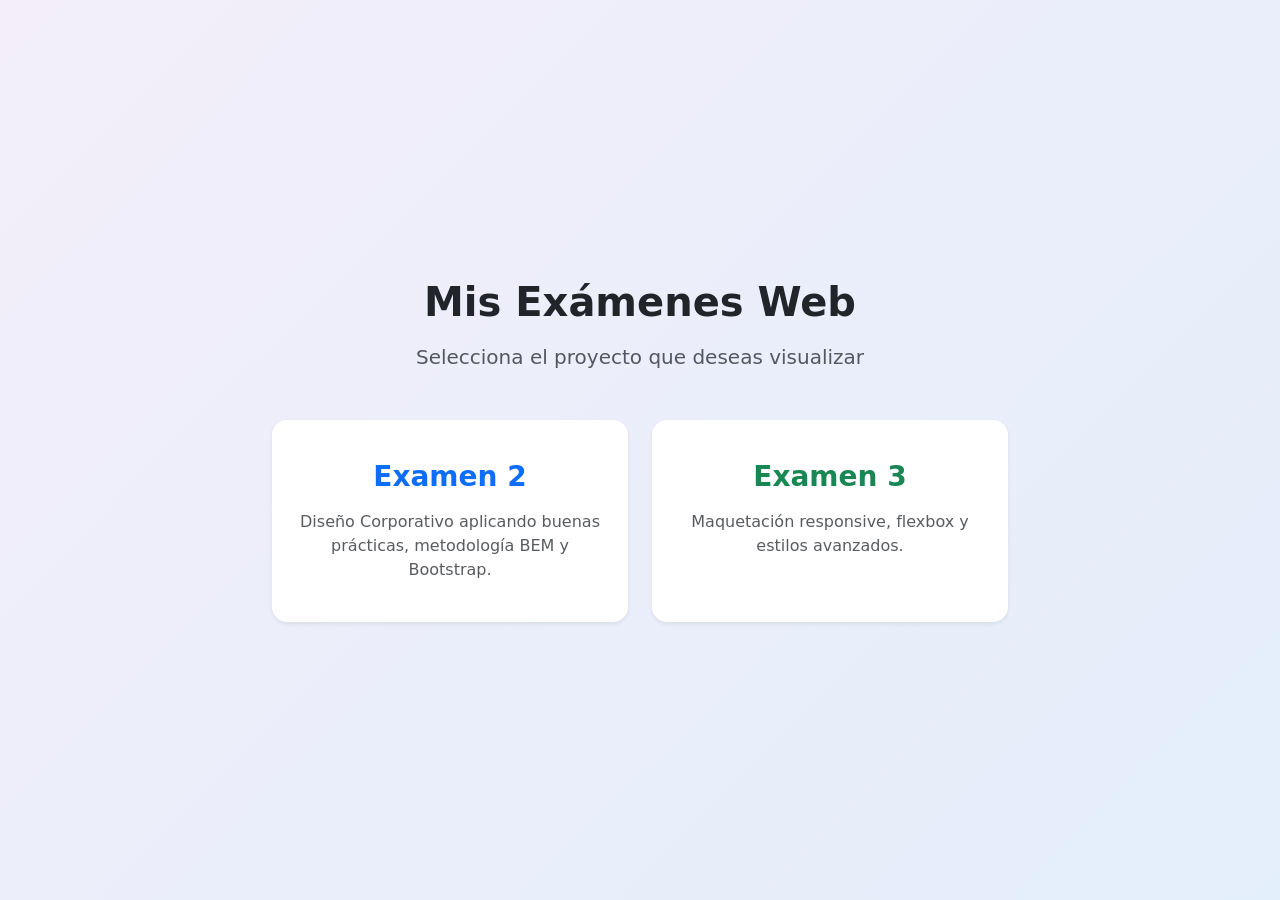
<file: index.html>
<!DOCTYPE html>
<html lang="es">
<head>
    <meta charset="UTF-8">
    <meta name="viewport" content="width=device-width, initial-scale=1.0">
    <title>Portafolio de Exámenes</title>
    <!-- Bootstrap 5 CSS -->
    <link href="https://cdn.jsdelivr.net/npm/bootstrap@5.3.3/dist/css/bootstrap.min.css" rel="stylesheet">
    <style>
        body {
            background-color: #f8f9fa;
            height: 100vh;
            display: flex;
            align-items: center;
            justify-content: center;
        }
        body::before {
            content: "";
            position: absolute;
            top: 0; left: 0; width: 100%; height: 100%;
            background: linear-gradient(135deg, #e0c3fc 0%, #8ec5fc 100%);
            z-index: -1;
            opacity: 0.2;
        }
        .card {
            transition: all 0.3s ease;
            cursor: pointer;
            border-radius: 15px;
        }
        .card:hover {
            transform: translateY(-8px);
            box-shadow: 0 15px 30px rgba(0,0,0,0.15) !important;
        }
    </style>
</head>
<body>
    <div class="container text-center py-5">
        <h1 class="mb-3 fw-bold">Mis Exámenes Web</h1>
        <p class="text-muted mb-5 fs-5">Selecciona el proyecto que deseas visualizar</p>
        
        <div class="row justify-content-center g-4">
            <!-- Tarjeta Examen 2 -->
            <div class="col-md-5 col-lg-4">
                <a href="./Examen2/index.html" class="text-decoration-none text-dark">
                    <div class="card h-100 shadow-sm border-0 py-4 px-2">
                        <div class="card-body">
                            <h3 class="card-title text-primary fw-bold mb-3">Examen 2</h3>
                            <p class="card-text text-muted">Diseño Corporativo aplicando buenas prácticas, metodología BEM y Bootstrap.</p>
                        </div>
                    </div>
                </a>
            </div>

            <!-- Tarjeta Examen 3 -->
            <div class="col-md-5 col-lg-4">
                <a href="./Examen3/index.html" class="text-decoration-none text-dark">
                    <div class="card h-100 shadow-sm border-0 py-4 px-2">
                        <div class="card-body">
                            <h3 class="card-title text-success fw-bold mb-3">Examen 3</h3>
                            <p class="card-text text-muted">Maquetación responsive, flexbox y estilos avanzados.</p>
                        </div>
                    </div>
                </a>
            </div>
        </div>
    </div>
</body>
</html>
</file>
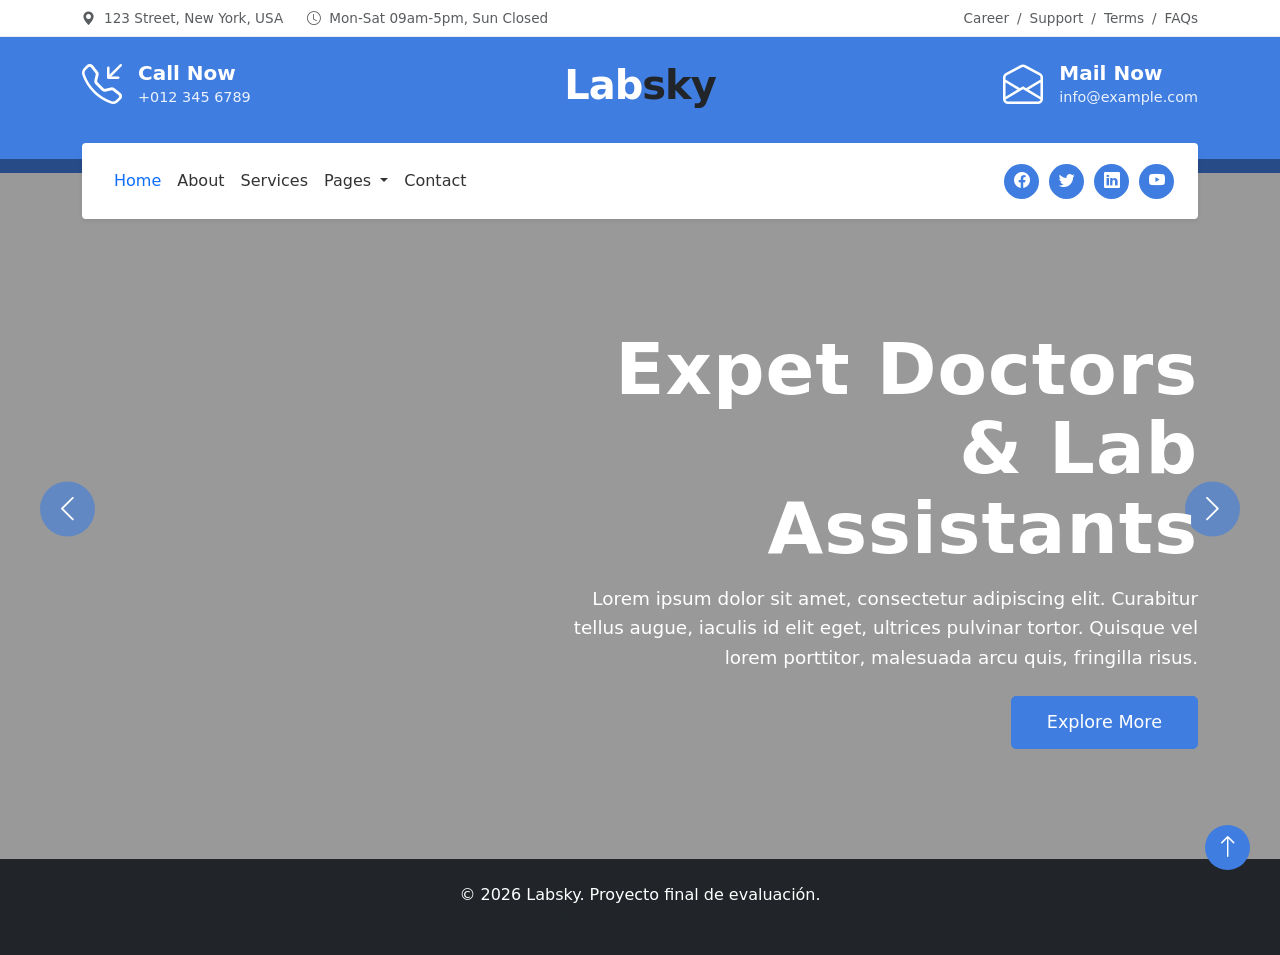
<file: Examen2/index.html>
<!DOCTYPE html>
<html lang="en">

<head>
  <meta charset="UTF-8">
  <meta name="viewport" content="width=device-width, initial-scale=1.0">
  <title>Examen 2 - Proyecto Web</title>

  <!-- SEO Meta Tags -->
  <meta name="author" content="Santiago valencia, Luis Zapata, Miguel Moncada">
  <meta name="description"
    content="Proyecto web creado para evaluación, cumpliendo con estándares de BEM y diseño responsive.">
  <meta name="keywords" content="HTML, CSS, BEM, Bootstrap, Responsive Design">

  <!-- Bootstrap 5 CSS -->
  <link href="https://cdn.jsdelivr.net/npm/bootstrap@5.3.3/dist/css/bootstrap.min.css" rel="stylesheet">
  <!-- Bootstrap Icons -->
  <link rel="stylesheet" href="https://cdn.jsdelivr.net/npm/bootstrap-icons@1.11.3/font/bootstrap-icons.min.css">
  
  <!-- Favicon / SEO -->
  <link rel="icon" type="image/png" href="https://cdn-icons-png.flaticon.com/512/2854/2854303.png">

  <!-- Custom CSS -->
  <link rel="stylesheet" href="css/main.css">
</head>

<body>

  <!-- TOP BAR -->
  <div class="topbar py-2">
    <div class="container">
      <!-- Añadimos alineación centrada para móviles y a la izquierda para PC -->
      <div class="row align-items-center text-center text-lg-start">
        <div class="col-lg-8 mb-2 mb-lg-0">
          <!-- flex-wrap evita que el texto se salga de la pantalla en celulares -->
          <div class="topbar__info d-flex flex-wrap justify-content-center justify-content-lg-start gap-2 gap-lg-4">
            <div class="topbar__item text-muted">
              <i class="bi bi-geo-alt-fill me-2"></i>123 Street, New York, USA
            </div>
            <div class="topbar__item text-muted">
              <i class="bi bi-clock me-2"></i>Mon-Sat 09am-5pm, Sun Closed
            </div>
          </div>
        </div>
        <div class="col-lg-4 text-center text-lg-end">
          <div class="topbar__links d-inline-flex flex-wrap justify-content-center">
            <a href="#" class="topbar__link text-muted text-decoration-none">Career</a>
            <span class="mx-2 text-muted">/</span>
            <a href="#" class="topbar__link text-muted text-decoration-none">Support</a>
            <span class="mx-2 text-muted">/</span>
            <a href="#" class="topbar__link text-muted text-decoration-none">Terms</a>
            <span class="mx-2 text-muted">/</span>
            <a href="#" class="topbar__link text-muted text-decoration-none">FAQs</a>
          </div>
        </div>
      </div>
    </div>
  </div>

  <!-- HEADER AZUL (Logotipo y Contacto) -->
  <header class="header text-white pt-4 pb-5"> <!-- Aumentamos el padding bottom (pb-5) -->
    <div class="container pb-3"> <!-- Relleno extra abajo para compensar que la barra subió -->
      <div class="row align-items-center">
        <!-- Contacto Izquierdo -->
        <div class="col-md-4 d-none d-md-flex align-items-center">
          <i class="bi bi-telephone-inbound display-6 me-3"></i> <!-- Icono un poco más grande -->
          <div class="header__contact">
            <h5 class="mb-0 fw-bold">Call Now</h5>
            <span class="header__text">+012 345 6789</span>
          </div>
        </div>

        <!-- Logo Centro -->
        <div class="col-md-4 text-center">
          <h1 class="header__logo fw-bold mb-0">Lab<span class="text-dark">sky</span></h1>
        </div>

        <!-- Contacto Derecho -->
        <div class="col-md-4 d-none d-md-flex align-items-center justify-content-end">
          <i class="bi bi-envelope-open display-6 me-3"></i>
          <div class="header__contact text-start">
            <h5 class="mb-0 fw-bold">Mail Now</h5>
            <span class="header__text">info@example.com</span>
          </div>
        </div>
      </div>
    </div>
  </header>

  <!-- NAVEGACIÓN (Blanca solo en PC, transparente en móviles) -->
  <div class="container nav-wrapper" style="position: relative; z-index: 10;">
    <nav class="navbar main-nav navbar-expand-lg px-4 py-3">
      <!-- Botón para móviles (movido a la izquierda con me-auto) -->
      <button class="navbar-toggler me-auto bg-white shadow-sm border-0 px-3 py-2" type="button"
        data-bs-toggle="collapse" data-bs-target="#navbarNav">
        <span class="navbar-toggler-icon"></span>
      </button>

      <!-- Menú de navegación -->
      <div class="collapse navbar-collapse" id="navbarNav">
        <ul class="navbar-nav"> <!-- Se quitó mx-auto para alineación similar a la imagen -->
          <li class="nav-item">
            <a class="nav-link active" href="#">Home</a>
          </li>
          <li class="nav-item">
            <a class="nav-link" href="#">About</a>
          </li>
          <li class="nav-item">
            <a class="nav-link" href="#">Services</a>
          </li>

          <!-- Dropdown -->
          <li class="nav-item dropdown">
            <a class="nav-link dropdown-toggle" href="#" id="navbarDropdown" role="button" data-bs-toggle="dropdown"
              aria-expanded="false">
              Pages
            </a>
            <ul class="dropdown-menu" aria-labelledby="navbarDropdown">
              <li><a class="dropdown-item" href="#">Página 1</a></li>
              <li><a class="dropdown-item" href="#">Página 2</a></li>
            </ul>
          </li>

          <li class="nav-item">
            <a class="nav-link" href="#">Contact</a>
          </li>
        </ul>

        <!-- Los iconos sociales -->
        <div class="social-nav d-none d-lg-flex ms-auto">
          <a href="#" class="social-nav__icon"><i class="bi bi-facebook"></i></a>
          <a href="#" class="social-nav__icon"><i class="bi bi-twitter"></i></a>
          <a href="#" class="social-nav__icon"><i class="bi bi-linkedin"></i></a>
          <a href="#" class="social-nav__icon"><i class="bi bi-youtube"></i></a>
        </div>
      </div>
    </nav>
  </div>

  <!-- HERO SECTION (Imagen principal y Texto) -->
  <section class="hero-section d-flex align-items-center"
    style="background-image: url('https://images.unsplash.com/photo-1579684385127-1ef15d508118?q=80&w=1920&auto=format&fit=crop');">

    <!-- Controles laterales de Carrusel -->
    <div class="hero-section__nav hero-section__nav--left d-none d-md-flex"><i class="bi bi-chevron-left"></i></div>
    <div class="hero-section__nav hero-section__nav--right d-none d-md-flex"><i class="bi bi-chevron-right"></i></div>

    <div class="container hero-section__content">
      <div class="row">
        <!-- Offset-lg-5 empuja la columna hacia la derecha -->
        <div class="col-lg-7 offset-lg-5 text-end text-white">
          <h1 class="hero-section__title fw-bold">Expet Doctors<br>& Lab Assistants</h1>
          <p class="hero-section__description mt-3 mb-4">
            Lorem ipsum dolor sit amet, consectetur adipiscing elit. Curabitur tellus augue, iaculis id elit eget,
            ultrices pulvinar tortor. Quisque vel lorem porttitor, malesuada arcu quis, fringilla risus.
          </p>
          <a href="#" class="btn btn-primary hero-section__btn">Explore More</a>
        </div>
      </div>
    </div>
  </section>

  <!-- FOOTER FINAL -->
  <footer class="footer bg-dark text-white text-center py-4 mt-auto">
    <div class="container">
      <p class="mb-0">
        &copy; 2026 Labsky. Proyecto final de evaluación. <br>
        <span class="text-muted small">Desarrollado demostrando uso de BEM, Bootstrap y diseño Responsive.</span>
      </p>
    </div>
  </footer>

  <!-- Botón de regreso arriba -->
  <a href="#" class="back-to-top" aria-label="Volver arriba"><i class="bi bi-arrow-up"></i></a>

  <!-- Bootstrap 5 JS -->
  <script src="https://cdn.jsdelivr.net/npm/bootstrap@5.3.3/dist/js/bootstrap.bundle.min.js"></script>
</body>

</html>
</file>
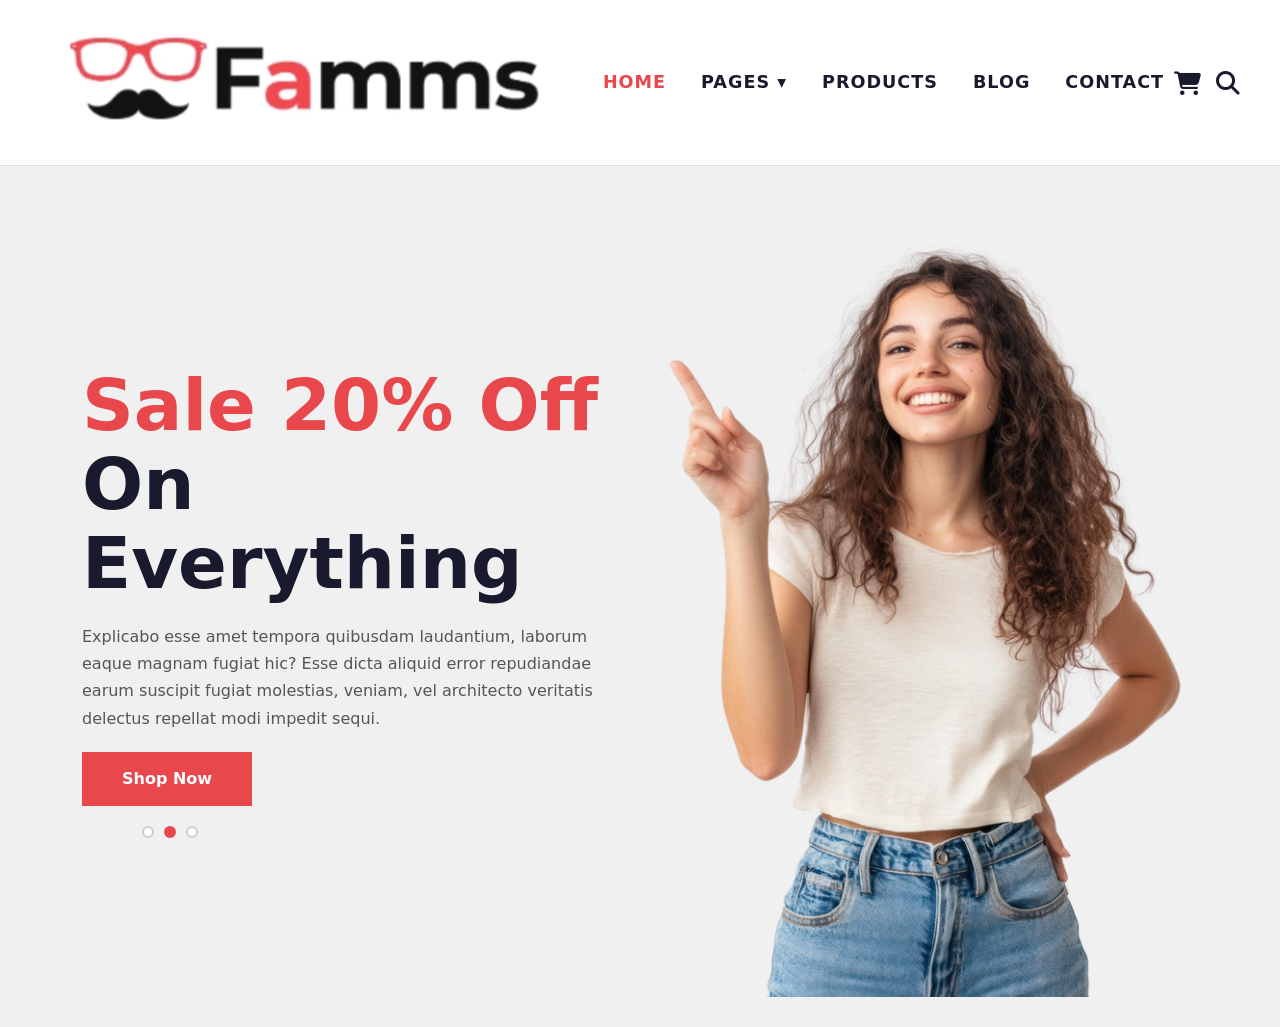
<file: Examen3/index.html>
<!DOCTYPE html>
<html lang="en">

<head>
    <meta charset="UTF-8">
    <meta name="viewport" content="width=device-width, initial-scale=1.0">
    <meta name="author" content="Miguel Moncada, Luis Felipe Zapata, Santiago Valencia Londoño">
    <meta name="keywords" content="tienda, ropa, moda, sale">
    <meta name="description" content="Tienda de ropa con descuentos exclusivos">
    <title>Tienda de ropa</title>


    <!--Aquí pongo el bootstrap-->
    <link href="https://cdn.jsdelivr.net/npm/bootstrap@5.3.3/dist/css/bootstrap.min.css" rel="stylesheet">

    <!--Aquí pongo los iconos de Font Awesome para busqueda y carrito, porque no encontre imagenes ni que me sirvieran, ni que me gustaran :( -->
    <link rel="stylesheet" href="https://cdnjs.cloudflare.com/ajax/libs/font-awesome/6.5.0/css/all.min.css">

    <!--Aquí estoy vinculando nuestra hoja de estilos CSS-->
    <link rel="stylesheet" href="styles.css">
</head>

<body>
    <nav class="navbar">
        <div class="navbar__logo">
            <img src="imagenes/logo.png" alt="Famms logo">
            <span class="navbar__marca"></span>
        </div>


        <ul class="navbar__menu">
            <li class="navbar__item navbar__item--active"><a href="#">HOME</a></li>
            <li class="navbar__item"><a href="#">PAGES ▾</a></li>
            <li class="navbar__item"><a href="#">PRODUCTS</a></li>
            <li class="navbar__item"><a href="#">BLOG</a></li>
            <li class="navbar__item"><a href="#">CONTACT</a></li>
        </ul>

        <!-- La etiqueta i, hasta donde pude entender, lo único que hace es mostrar el ícono de la librería font awesome.-->
        <div class="navbar__icons">
            <i class="fa-solid fa-cart-shopping navbar__icono"></i>
            <i class="fa-solid fa-magnifying-glass navbar__icono"></i>
        </div>
    </nav>


    <section class="hero">
        <div class="container">
            <div class="row align-items-center">

                <div class="col-md-6 hero__contenido">
                    <h1 class="hero__titulo">
                        <span>Sale 20% Off</span><br>
                        On<br>
                        Everything
                    </h1>
                    <p class="hero__descripcion">Explicabo esse amet tempora quibusdam laudantium, laborum eaque magnam
                        fugiat hic? Esse dicta aliquid error repudiandae earum suscipit fugiat molestias, veniam, vel
                        architecto veritatis delectus repellat modi impedit sequi.</p>
                    <a href="#" class="hero__boton">Shop Now</a>

                    <div class="hero__indicadores">
                        <span class="hero__punto"></span>
                        <span class="hero__punto hero__punto--activo"></span>
                        <span class="hero__punto"></span>
                    </div>
                </div>

                <div class="col-md-6 hero__imagen-contenedor">
                    <img src="imagenes/modeloropa.png" alt="modelo" class="hero__imagen">
                </div>
            </div>
        </div>

    </section>

    <!--Aquí pongo el bootstrap pero el de JS-->
    <script src="https://cdn.jsdelivr.net/npm/bootstrap@5.3.3/dist/js/bootstrap.bundle.min.js"></script>
</body>

</html>
</file>
<file: Examen2/css/main.css>
/* 
  Estilos principales
  Metodología BEM: Block, Element, Modifier
  Sintaxis: .block {} .block__element {} .block--modifier {}
*/

/* Reset básico o ajustes generales si se requieren por encima de Bootstrap */
body {
  margin: 0;
  padding: 0;
  box-sizing: border-box;
}

/* 
  Espacio de utilidad BEM. 
  Aquí iremos agregando nuestras reglas conforme analicemos la imagen.
*/

/* --- TOPBAR --- */
.topbar {
  background-color: #ffffff;
  border-bottom: 1px solid #e9ecef;
  font-size: 0.85rem;
}

.topbar__link:hover {
  color: #0d6efd !important;
  /* Mismo azul primario de Bootstrap */
}

/* --- HEADER --- */
.header {
  background-color: #3f7de0 !important;
  /* Un azul similar al diseño */
}

.header__text {
  font-size: 0.9rem;
  opacity: 0.9;
}

.header__logo {
  font-size: 2.5rem;
  letter-spacing: -1px;
  transition: transform 0.3s ease;
  cursor: pointer;
}

.header__logo:hover {
  transform: scale(1.05);
}

/* --- BARRA DE NAVEGACION --- */
.main-nav {
  border-radius: 4px; /* Un ligero borde redondeado típico en estos diseños */
}

/* Pantallas grandes (PC) */
@media (min-width: 992px) {
  .nav-wrapper {
    margin-top: -30px; /* Se monta en el header azul */
  }
  .main-nav {
    background-color: #ffffff;
    box-shadow: 0 .125rem .25rem rgba(0,0,0,.075);
  }
}

/* Pantallas pequeñas (Celular y Tablet) */
@media (max-width: 991px) {
  .nav-wrapper {
    margin-top: -20px; /* Lo acercamos un poco al logo */
  }
  .navbar-collapse {
    background-color: #ffffff;
    padding: 15px;
    border-radius: 8px;
    box-shadow: 0 5px 15px rgba(0,0,0,0.1);
    margin-top: 15px;
  }
}

.social-nav__icon {
  display: inline-flex;
  align-items: center;
  justify-content: center;
  width: 35px;
  height: 35px;
  background-color: #3f7de0;
  /* El azul del diseño */
  color: white;
  border-radius: 50%;
  /* Esto lo hace circular */
  margin-left: 10px;
  text-decoration: none;
  transition: all 0.3s ease;
}

.social-nav__icon:hover {
  background-color: #0d6efd;
  color: white;
}

/* --- NAVBAR --- */
.navbar-nav .nav-link {
  color: #333;
  font-weight: 500;
  padding: 10px 15px;
  transition: color 0.3s ease;
}

.navbar-nav .nav-link:hover,
.navbar-nav .nav-link.active {
  color: #0d6efd;
}

/* --- HERO SECTION --- */
.hero-section {
  position: relative;
  /* Subimos la imagen detrás de la barra de forma responsive */
  margin-top: -60px; /* Compensa la barra de navegación flotante */
  padding-top: 60px; /* Para que el texto no toque arriba */
  min-height: 700px;
  background-size: cover;
  background-position: center;
  background-repeat: no-repeat;
  z-index: 1; /* Queda detrás del nav-wrapper (z-index:10) */
}

/* Sombra a la imagen para asegurar legibilidad del texto en blanco */
.hero-section::before {
  content: "";
  position: absolute;
  top: 0; left: 0; right: 0; bottom: 0;
  background-color: rgba(0, 0, 0, 0.4);
  z-index: -1;
}

.hero-section__content {
  z-index: 2;
  position: relative;
}

.hero-section__title {
  font-size: 4.5rem;
  line-height: 1.1;
  letter-spacing: 1px;
}

.hero-section__description {
  font-size: 1.15rem;
  line-height: 1.6;
}

.hero-section__btn {
  background-color: #3f7de0;
  border-color: #3f7de0;
  padding: 12px 35px;
  font-size: 1.1rem;
  border-radius: 5px;
  transition: all 0.3s;
}

.hero-section__btn:hover {
  background-color: #2b61b3;
  border-color: #2b61b3;
}

/* Flechas laterales del carrusel */
.hero-section__nav {
  position: absolute;
  top: 50%;
  transform: translateY(-50%);
  width: 55px;
  height: 55px;
  background-color: rgba(63, 125, 224, 0.6);
  color: white;
  border-radius: 50%;
  justify-content: center;
  align-items: center;
  font-size: 1.8rem;
  cursor: pointer;
  z-index: 2;
  transition: background 0.3s;
}

.hero-section__nav:hover {
  background-color: rgba(63, 125, 224, 1);
}

.hero-section__nav--left {
  left: 40px;
}

.hero-section__nav--right {
  right: 40px;
}

/* --- BACK TO TOP --- */
.back-to-top {
  position: fixed;
  bottom: 30px;
  right: 30px;
  width: 45px;
  height: 45px;
  background-color: #3f7de0;
  color: white;
  border-radius: 50%;
  display: flex;
  align-items: center;
  justify-content: center;
  font-size: 1.5rem;
  z-index: 99;
  text-decoration: none;
  transition: all 0.3s;
}

.back-to-top:hover {
  background-color: #2b61b3;
  color: white;
}
</file>
<file: Examen3/styles.css>
.navbar {
    display: flex;
    align-items: center;
    justify-content: space-between;
    padding: 15px 40px;
    background-color: #ffffff;
    border-bottom: 1px solid #e0e0e0;
}

.navbar__logo {
    display: flex;
    align-items: center;
    gap: 10px;
}

.navbar__marca {
    font-size: 2rem;
    font-weight: bold;
    color: #1a1a2e;
}

.navbar__menu {
    display: flex;
    list-style: none;
    gap: 35px;
    margin: 0;
    padding: 0;
}

.navbar__item a {
    text-decoration: none;
    color: #1a1a2e;
    font-weight: 700;
    font-size: 1.1rem;
    letter-spacing: 1px;
}

.navbar__item--active a {
    color: #e8474c;
}

.navbar__icons {
    display: flex;
    gap: 15px;
    align-items: center;
}

.navbar__icono {
    font-size: 1.5rem;
    color: #1a1a2e;
    cursor: pointer;
}

.hero {
    background-color: #f0f0f0;
    padding: 60px 0 30px 0;
    position: relative;
    overflow: hidden;
}

.hero__titulo {
    font-size: 4.5rem;
    font-weight: 800;
    color: #1a1a2e;
    line-height: 1.1;
}

.hero__titulo span {
    color: #e8474c;
}

.hero__descripcion {
    font-size: 1rem;
    color: #555;
    margin: 20px 0;
    line-height: 1.7;
}

.hero__boton {
    display: inline-block;
    background-color: #e8474c;
    color: #ffffff;
    padding: 15px 40px;
    text-decoration: none;
    font-weight: 600;
    font-size: 1rem;
}

.hero__imagen {
    width: 100%;
    height: 100%;
    object-fit: contian;
    object-position: bottom;
}

.hero__indicadores {
    display: flex;
    gap: 10px;
    padding: 0px 40px;
    margin: 20px;
}

.hero__punto {
    width: 12px;
    height: 12px;
    border-radius: 50%;
    background-color: #ffffff;
    border: 2px solid #ccc;
}

.hero__punto--activo {
    background-color: #e8474c;
    border-color: #e8474c;
}

/* Esto es el Responsive para tablets */
@media (max-width: 768px) {

    .navbar {
        flex-wrap: wrap;
        padding: 15px 20px;
    }

    .navbar__menu {
        gap: 15px;
        flex-wrap: wrap;
        justify-content: center;
        width: 100%;
        margin-top: 10px;
    }

    .hero__titulo {
        font-size: 3rem;
    }

    .hero__imagen {
        margin-top: 20px;
    }
}

/* Y este es el responsive pero para célulares */
@media (max-width: 480px) {

    .navbar__menu {
        gap: 10px;
        font-size: 0.85rem;
    }

    .navbar__icons {
        display: none;
    }

    .hero__titulo {
        font-size: 2rem;
    }

    .hero__boton {
        width: 100%;
        text-align: center;
    }
}
</file>
